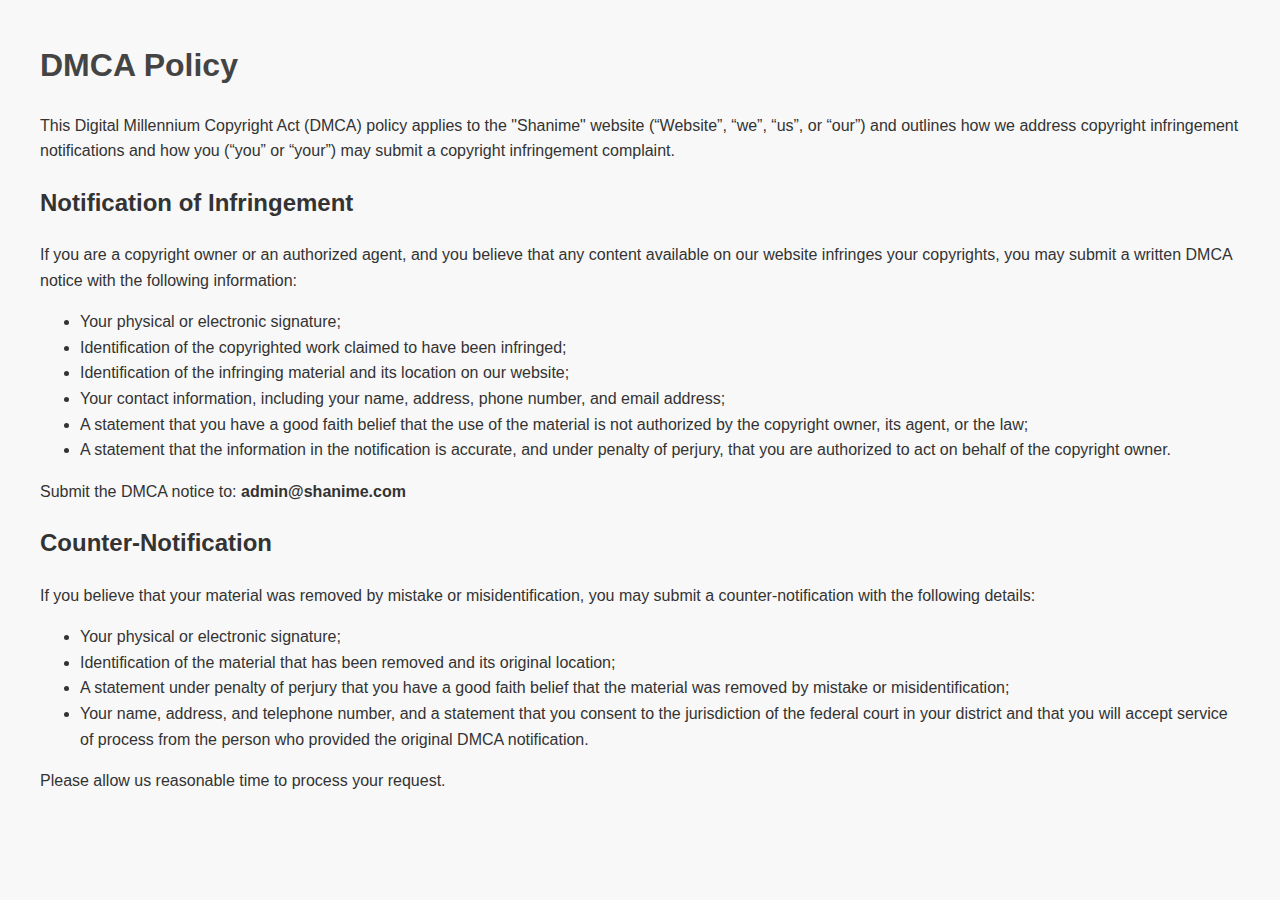
<file: dcma.html>
<!DOCTYPE html>
<html lang="en">
<head>
    <meta charset="UTF-8">
    <meta name="viewport" content="width=device-width, initial-scale=1.0">
    <title>DMCA Policy - Shanime</title>
    <style>
        body {
            font-family: Arial, sans-serif;
            margin: 40px;
            line-height: 1.6;
            background-color: #f8f8f8;
            color: #333;
        }
        h1 {
            color: #444;
        }
    </style>
</head>
<body>
    <h1>DMCA Policy</h1>
    <p>This Digital Millennium Copyright Act (DMCA) policy applies to the "Shanime" website (“Website”, “we”, “us”, or “our”) and outlines how we address copyright infringement notifications and how you (“you” or “your”) may submit a copyright infringement complaint.</p>

    <h2>Notification of Infringement</h2>
    <p>If you are a copyright owner or an authorized agent, and you believe that any content available on our website infringes your copyrights, you may submit a written DMCA notice with the following information:</p>
    <ul>
        <li>Your physical or electronic signature;</li>
        <li>Identification of the copyrighted work claimed to have been infringed;</li>
        <li>Identification of the infringing material and its location on our website;</li>
        <li>Your contact information, including your name, address, phone number, and email address;</li>
        <li>A statement that you have a good faith belief that the use of the material is not authorized by the copyright owner, its agent, or the law;</li>
        <li>A statement that the information in the notification is accurate, and under penalty of perjury, that you are authorized to act on behalf of the copyright owner.</li>
    </ul>

    <p>Submit the DMCA notice to: <strong>admin@shanime.com</strong></p>

    <h2>Counter-Notification</h2>
    <p>If you believe that your material was removed by mistake or misidentification, you may submit a counter-notification with the following details:</p>
    <ul>
        <li>Your physical or electronic signature;</li>
        <li>Identification of the material that has been removed and its original location;</li>
        <li>A statement under penalty of perjury that you have a good faith belief that the material was removed by mistake or misidentification;</li>
        <li>Your name, address, and telephone number, and a statement that you consent to the jurisdiction of the federal court in your district and that you will accept service of process from the person who provided the original DMCA notification.</li>
    </ul>

    <p>Please allow us reasonable time to process your request.</p>
</body>
</html>
</file>
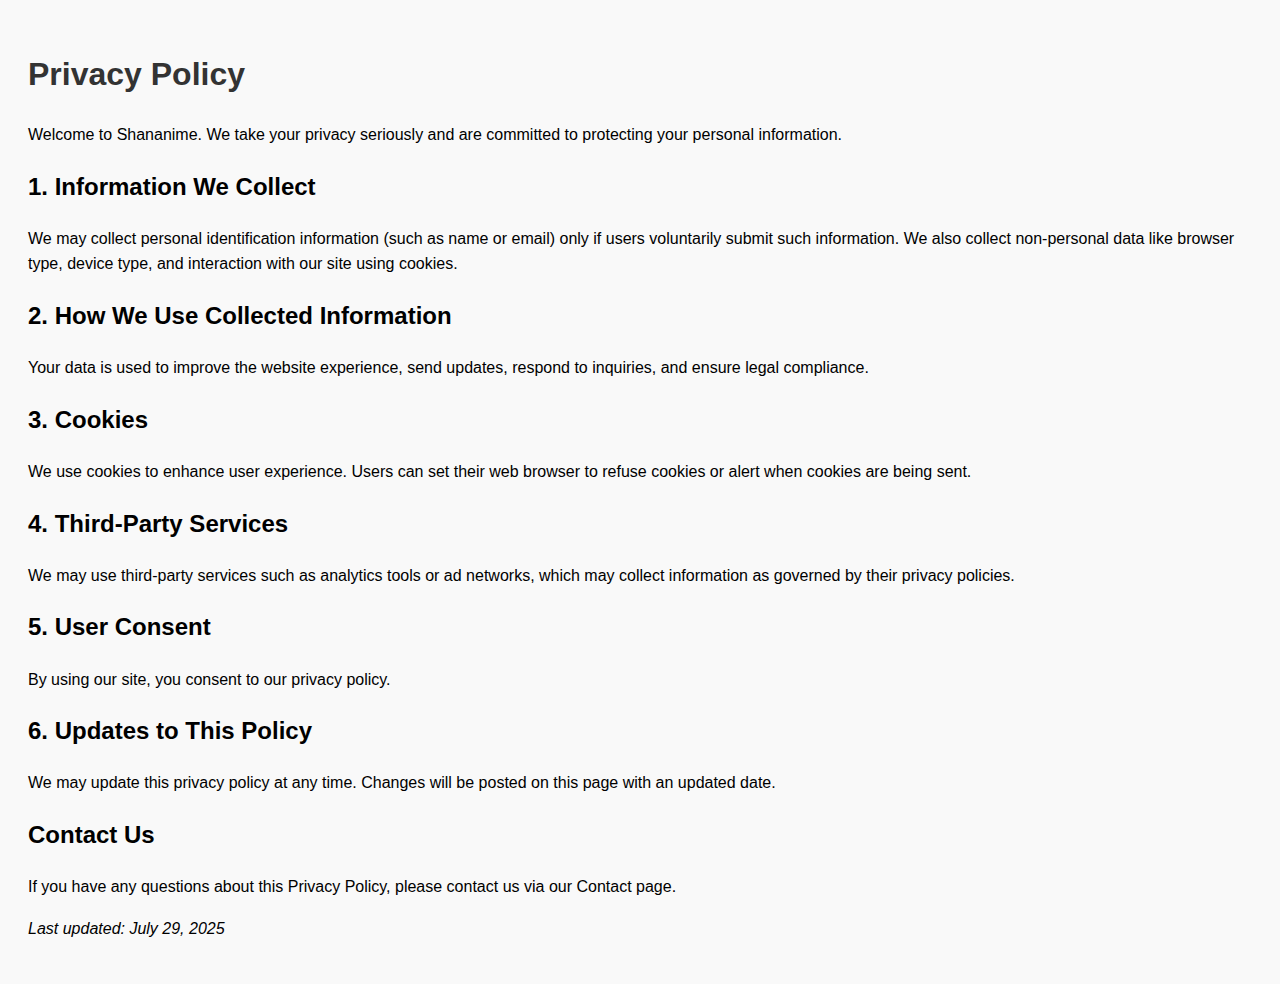
<file: privacy.html>
<!DOCTYPE html>
<html lang="en">
<head>
  <meta charset="UTF-8">
  <meta name="viewport" content="width=device-width, initial-scale=1.0">
  <title>Privacy Policy - Shananime</title>
  <style>
    body { font-family: Arial, sans-serif; line-height: 1.6; padding: 20px; background: #f9f9f9; }
    h1 { color: #333; }
    p { margin-bottom: 15px; }
  </style>
</head>
<body>
  <h1>Privacy Policy</h1>
  <p>Welcome to Shananime. We take your privacy seriously and are committed to protecting your personal information.</p>

  <h2>1. Information We Collect</h2>
  <p>We may collect personal identification information (such as name or email) only if users voluntarily submit such information. We also collect non-personal data like browser type, device type, and interaction with our site using cookies.</p>

  <h2>2. How We Use Collected Information</h2>
  <p>Your data is used to improve the website experience, send updates, respond to inquiries, and ensure legal compliance.</p>

  <h2>3. Cookies</h2>
  <p>We use cookies to enhance user experience. Users can set their web browser to refuse cookies or alert when cookies are being sent.</p>

  <h2>4. Third-Party Services</h2>
  <p>We may use third-party services such as analytics tools or ad networks, which may collect information as governed by their privacy policies.</p>

  <h2>5. User Consent</h2>
  <p>By using our site, you consent to our privacy policy.</p>

  <h2>6. Updates to This Policy</h2>
  <p>We may update this privacy policy at any time. Changes will be posted on this page with an updated date.</p>

  <h2>Contact Us</h2>
  <p>If you have any questions about this Privacy Policy, please contact us via our Contact page.</p>

  <p><em>Last updated: July 29, 2025</em></p>
</body>
</html>
</file>
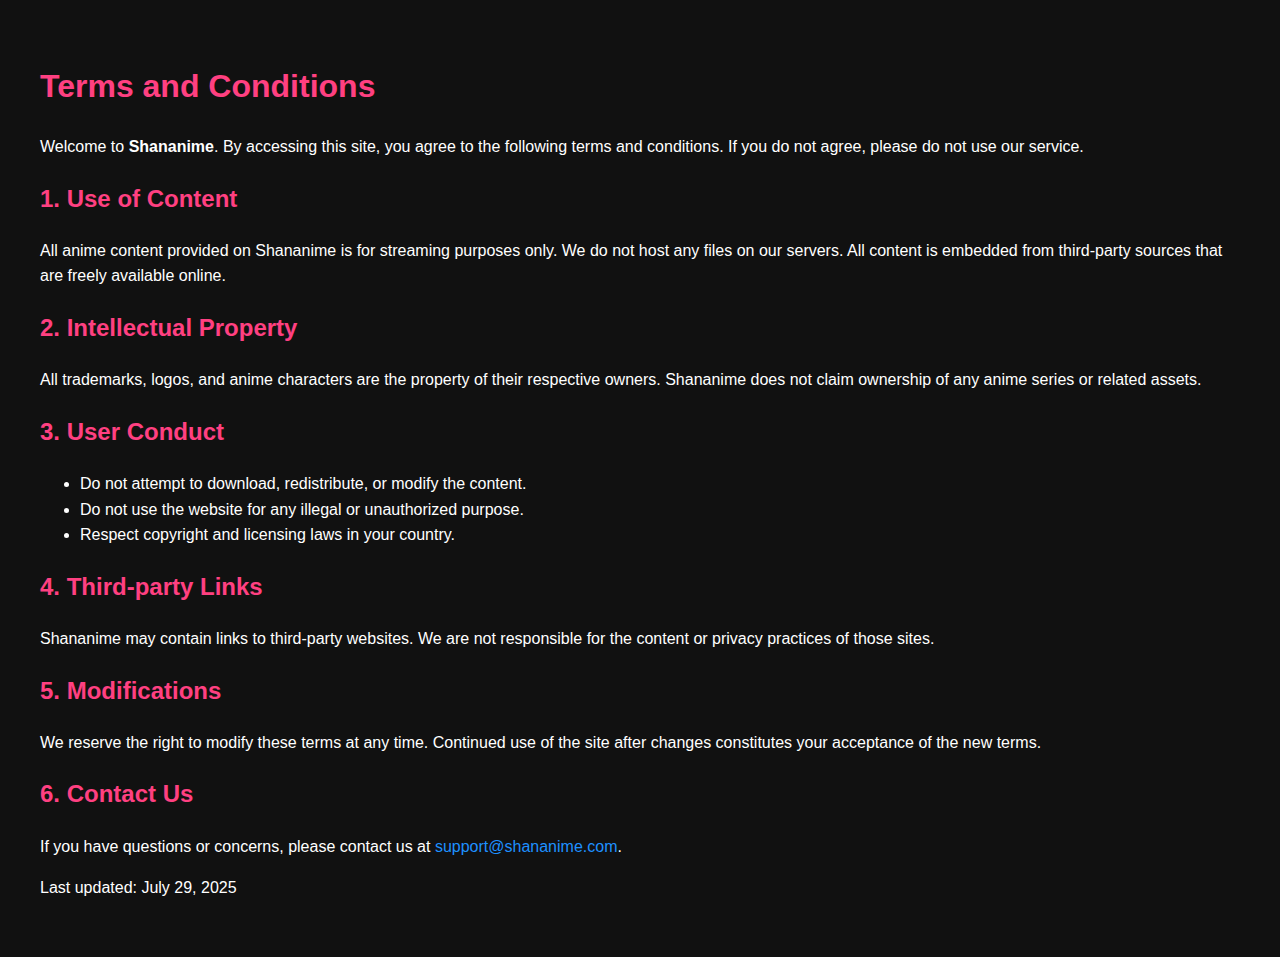
<file: terms.html>
<!DOCTYPE html>
<html lang="en">
<head>
  <meta charset="UTF-8">
  <meta name="viewport" content="width=device-width, initial-scale=1.0">
  <title>Terms and Conditions | Shananime</title>
  <style>
    body {
      font-family: Arial, sans-serif;
      background-color: #111;
      color: #fff;
      line-height: 1.6;
      padding: 2rem;
    }
    h1, h2 {
      color: #ff4081;
    }
    a {
      color: #1e90ff;
      text-decoration: none;
    }
    a:hover {
      text-decoration: underline;
    }
  </style>
</head>
<body>
  <h1>Terms and Conditions</h1>
  <p>Welcome to <strong>Shananime</strong>. By accessing this site, you agree to the following terms and conditions. If you do not agree, please do not use our service.</p>

  <h2>1. Use of Content</h2>
  <p>All anime content provided on Shananime is for streaming purposes only. We do not host any files on our servers. All content is embedded from third-party sources that are freely available online.</p>

  <h2>2. Intellectual Property</h2>
  <p>All trademarks, logos, and anime characters are the property of their respective owners. Shananime does not claim ownership of any anime series or related assets.</p>

  <h2>3. User Conduct</h2>
  <ul>
    <li>Do not attempt to download, redistribute, or modify the content.</li>
    <li>Do not use the website for any illegal or unauthorized purpose.</li>
    <li>Respect copyright and licensing laws in your country.</li>
  </ul>

  <h2>4. Third-party Links</h2>
  <p>Shananime may contain links to third-party websites. We are not responsible for the content or privacy practices of those sites.</p>

  <h2>5. Modifications</h2>
  <p>We reserve the right to modify these terms at any time. Continued use of the site after changes constitutes your acceptance of the new terms.</p>

  <h2>6. Contact Us</h2>
  <p>If you have questions or concerns, please contact us at <a href="mailto:support@shananime.com">support@shananime.com</a>.</p>

  <p>Last updated: July 29, 2025</p>
</body>
</html>
</file>
